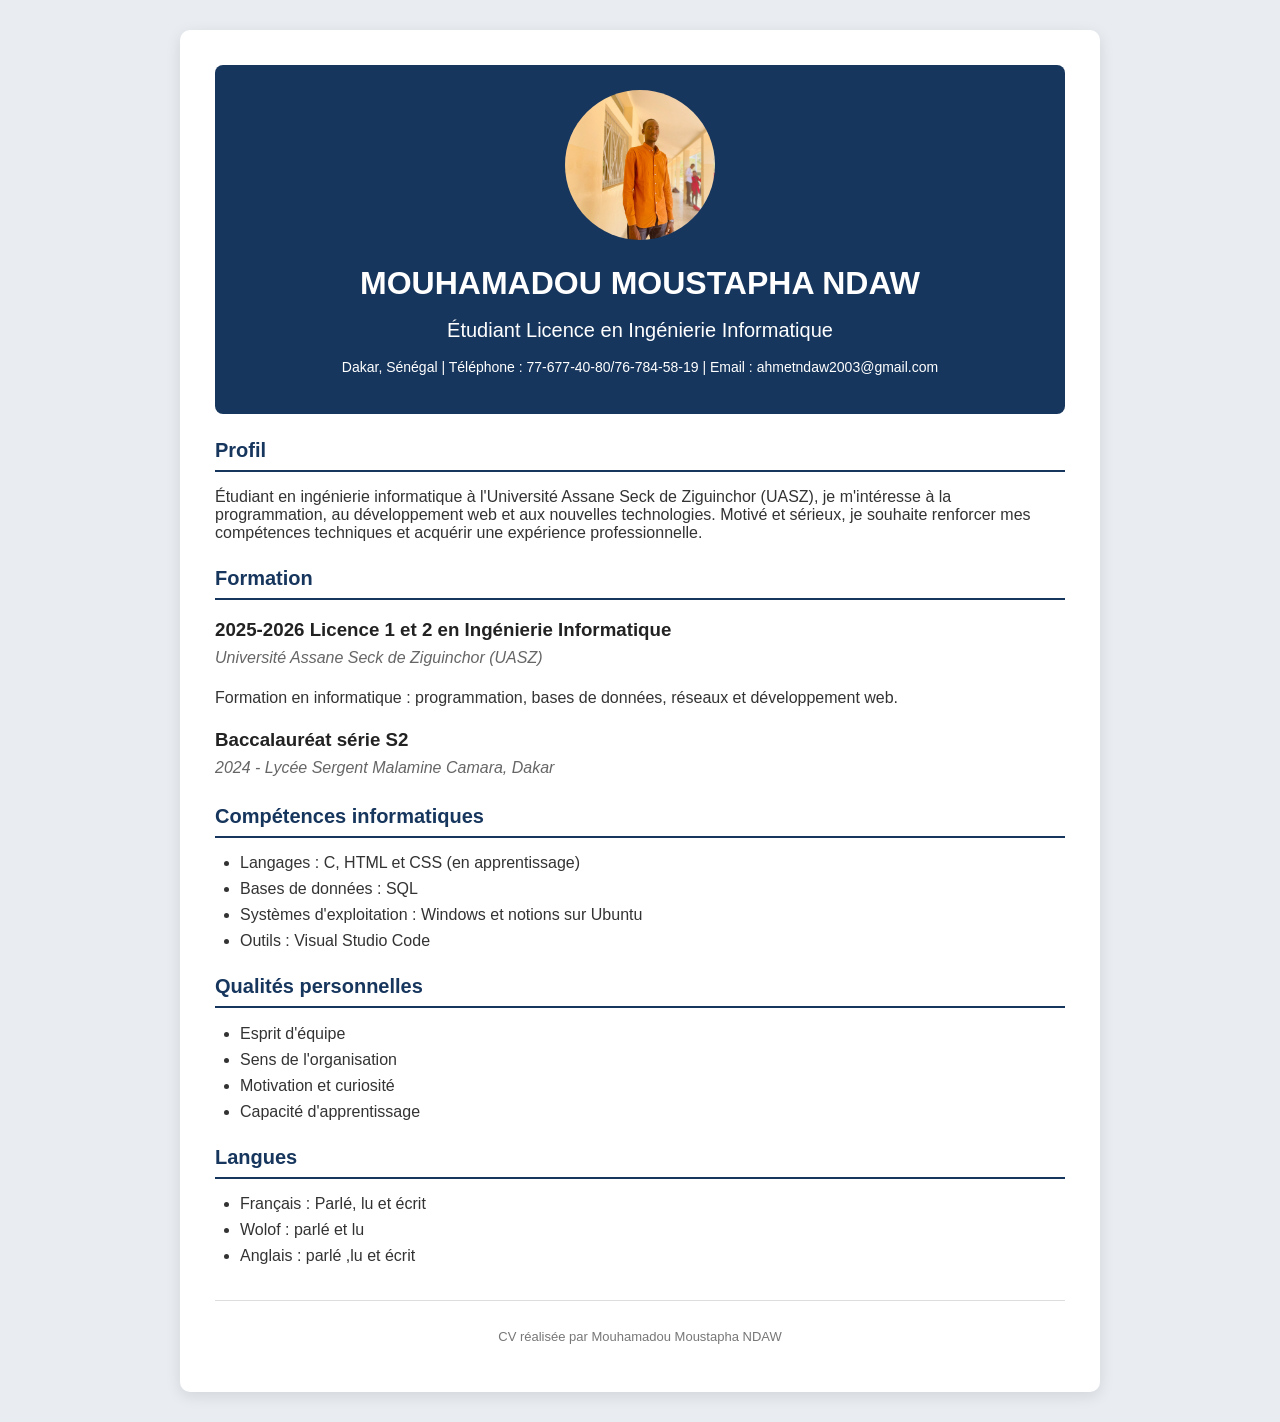
<file: index.html>
<!DOCTYPE html>
<html lang="fr">

<head>
    <meta charset="UTF-8">
    <meta name="viewport" content="width=device-width, initial-scale=1.0">
    <title>Mon CV</title>
    <link rel="stylesheet" href="style.css">
</head>

<body>

    <div class="cv-container">
        <header>
            <a href="photo.jpg" target="_blank"> <img src="photo.jpg" alt="Photo de profil" width="150"> </a>
            <h1>Mouhamadou Moustapha NDAW</h1>
            <h2>Étudiant Licence en Ingénierie Informatique</h2>

            <p>
                Dakar, Sénégal |
                Téléphone : 77-677-40-80/76-784-58-19 |
                Email : ahmetndaw2003@gmail.com 
            </p>
        </header>
        <section>
            <h2>Profil</h2>

            <p>
                Étudiant en ingénierie informatique à l'Université
                Assane Seck de Ziguinchor (UASZ), je m'intéresse
                à la programmation, au développement web et aux
                nouvelles technologies. Motivé et sérieux, je souhaite
                renforcer mes compétences techniques et acquérir
                une expérience professionnelle.
            </p>
        </section>
        <section>
            <h2>Formation</h2>

            <div class="item">
                <h3>2025-2026 Licence 1 et 2 en Ingénierie Informatique</h3>
                <p class="date">Université Assane Seck de Ziguinchor (UASZ)</p>
                <p>Formation en informatique : programmation,
                   bases de données, réseaux et développement web.</p>
            </div>

            <div class="item">
                <h3>Baccalauréat série S2</h3>
                <p class="date">2024 - Lycée Sergent Malamine Camara, Dakar</p>
            </div>
        </section>
        <section>
            <h2>Compétences informatiques</h2>

            <ul>
                <li>Langages : C, HTML et CSS (en apprentissage)</li>
                <li>Bases de données : SQL</li>
                <li>Systèmes d'exploitation : Windows et notions sur Ubuntu</li>
                <li>Outils : Visual Studio Code</li>
            </ul>
        </section>
        <section>
            <h2>Qualités personnelles</h2>

            <ul>
                <li>Esprit d'équipe</li>
                <li>Sens de l'organisation</li>
                <li>Motivation et curiosité</li>
                <li>Capacité d'apprentissage</li>
            </ul>
        </section>
        <section>
            <h2>Langues</h2>

            <ul>
                <li>Français : Parlé, lu et écrit</li>
                <li>Wolof : parlé et lu</li>
                <li>Anglais : parlé ,lu et écrit</li>
            </ul>
        </section>
        <footer>
            <p>CV réalisée par Mouhamadou Moustapha NDAW</p>
        </footer>

    </div>

</body>
</html>
</file>
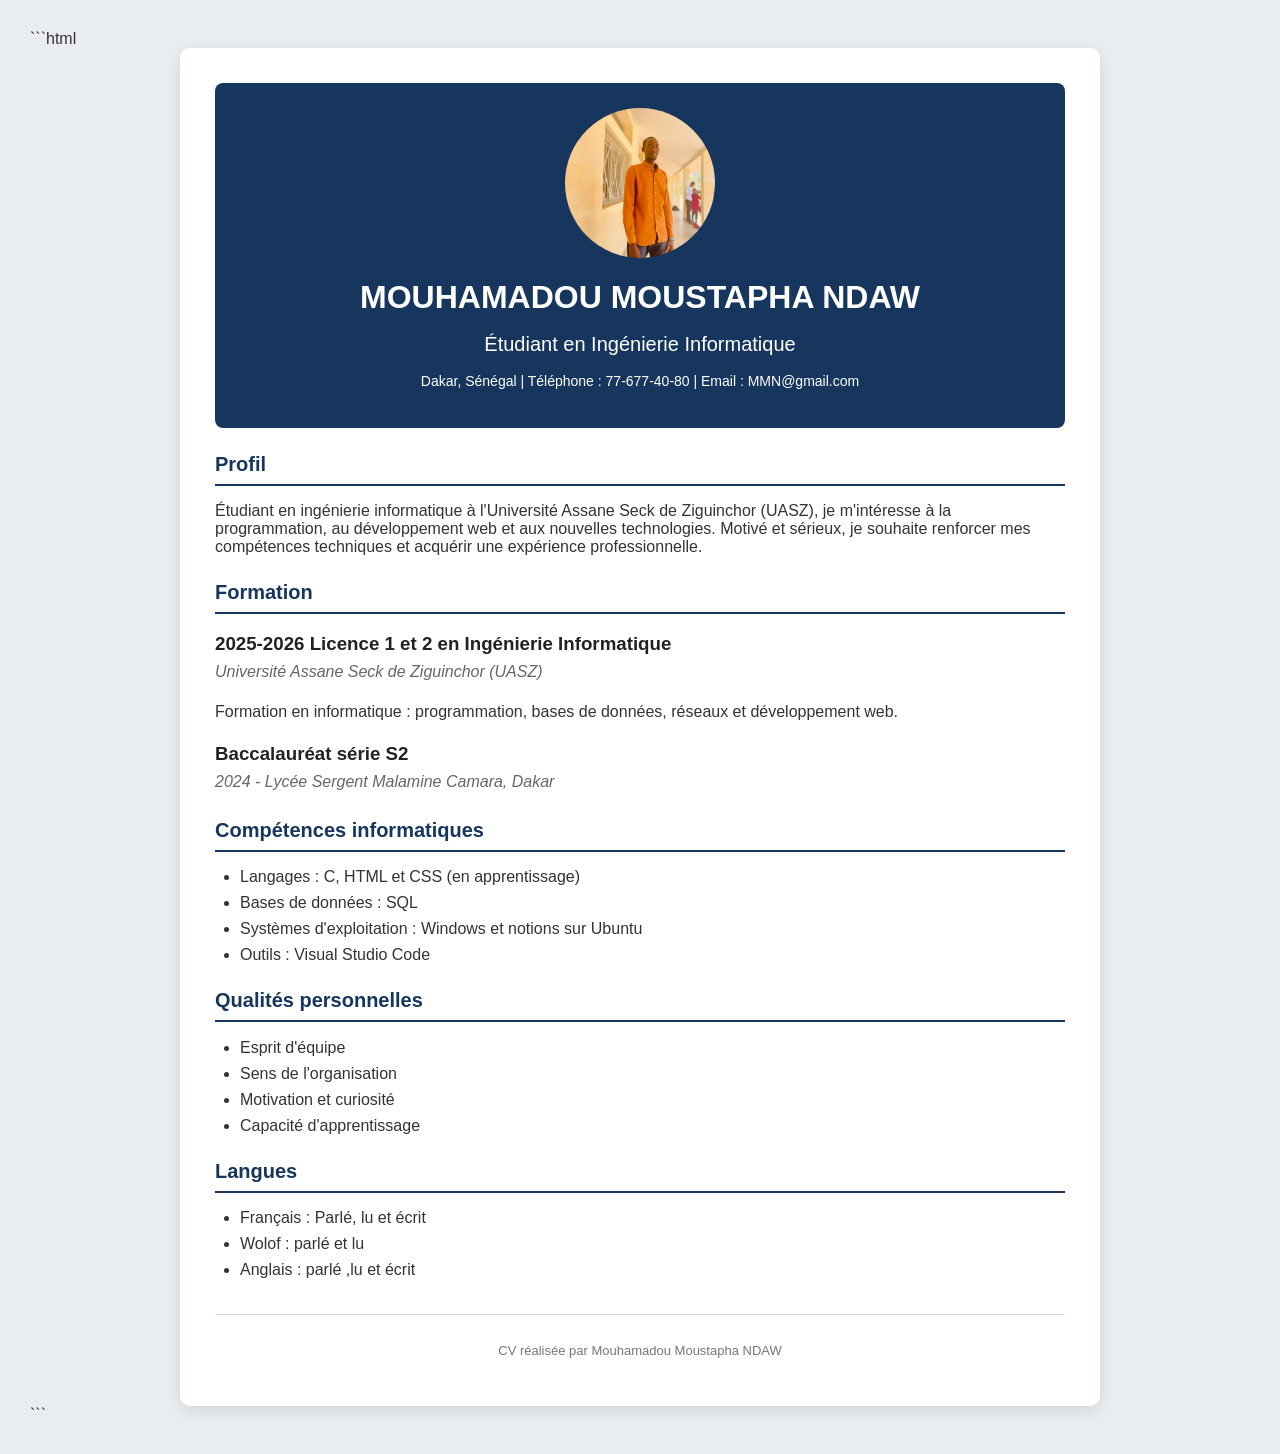
<file: MONCV.HTML>
```html
<!DOCTYPE html>
<html lang="fr">

<head>
    <meta charset="UTF-8">
    <meta name="viewport" content="width=device-width, initial-scale=1.0">
    <title>Mon CV</title>
    <link rel="stylesheet" href="style.css">
</head>

<body>

    <div class="cv-container">
        <header>
            <a href="photo.jpg" target="_blank"> <img src="photo.jpg" alt="Photo de profil" width="150"> </a>
            <h1>Mouhamadou Moustapha NDAW</h1>
            <h2>Étudiant en Ingénierie Informatique</h2>

            <p>
                Dakar, Sénégal |
                Téléphone : 77-677-40-80 |
                Email : MMN@gmail.com
            </p>
        </header>
        <section>
            <h2>Profil</h2>

            <p>
                Étudiant en ingénierie informatique à l'Université
                Assane Seck de Ziguinchor (UASZ), je m'intéresse
                à la programmation, au développement web et aux
                nouvelles technologies. Motivé et sérieux, je souhaite
                renforcer mes compétences techniques et acquérir
                une expérience professionnelle.
            </p>
        </section>
        <section>
            <h2>Formation</h2>

            <div class="item">
                <h3>2025-2026 Licence 1 et 2 en Ingénierie Informatique</h3>
                <p class="date">Université Assane Seck de Ziguinchor (UASZ)</p>
                <p>Formation en informatique : programmation,
                   bases de données, réseaux et développement web.</p>
            </div>

            <div class="item">
                <h3>Baccalauréat série S2</h3>
                <p class="date">2024 - Lycée Sergent Malamine Camara, Dakar</p>
            </div>
        </section>
        <section>
            <h2>Compétences informatiques</h2>

            <ul>
                <li>Langages : C, HTML et CSS (en apprentissage)</li>
                <li>Bases de données : SQL</li>
                <li>Systèmes d'exploitation : Windows et notions sur Ubuntu</li>
                <li>Outils : Visual Studio Code</li>
            </ul>
        </section>
        <section>
            <h2>Qualités personnelles</h2>

            <ul>
                <li>Esprit d'équipe</li>
                <li>Sens de l'organisation</li>
                <li>Motivation et curiosité</li>
                <li>Capacité d'apprentissage</li>
            </ul>
        </section>
        <section>
            <h2>Langues</h2>

            <ul>
                <li>Français : Parlé, lu et écrit</li>
                <li>Wolof : parlé et lu</li>
                <li>Anglais : parlé ,lu et écrit</li>
            </ul>
        </section>
        <footer>
            <p>CV réalisée par Mouhamadou Moustapha NDAW</p>
        </footer>

    </div>

</body>
</html>
```
</file>
<file: style.css>
body {
    font-family: Arial, sans-serif;
    background-color: #e9edf2;
    margin: 0;
    padding: 30px;
    color: #333;
}
.cv-container {
    max-width: 850px;
    margin: auto;
    background-color: white;
    padding: 35px;
    border-radius: 10px;
    box-shadow: 0 4px 15px rgba(0, 0, 0, 0.1);
}
header {
    text-align: center;
    background-color: #17365d;
    color: white;
    padding: 25px;
    border-radius: 8px;
}

header h1 {
    margin-bottom: 10px;
    text-transform: uppercase;
}

header h2 {
    font-size: 20px;
    font-weight: normal;
}

header p {
    font-size: 14px;
}
section {
    margin-top: 25px;
}

section h2 {
    color: #17365d;
    border-bottom: 2px solid #17365d;
    padding-bottom: 8px;
    font-size: 20px;
}
.item h3 {
    margin-bottom: 5px;
    color: #222;
}

.item p {
    margin-top: 5px;
    line-height: 1.5;
}
.date {
    color: #666;
    font-style: italic;
}
ul {
    padding-left: 25px;
}

li {
    margin-bottom: 8px;
}
footer {
    margin-top: 35px;
    padding-top: 15px;
    border-top: 1px solid #ddd;
    text-align: center;
    color: #777;
    font-size: 13px;
}
@media screen and (max-width: 600px) {
    body {
        padding: 10px;
    }

    .cv-container {
        padding: 15px;
    }

    header h1 {
        font-size: 23px;
    }
}
img {
    width: 150px;
    height: 150px;
    border-radius: 50%;
    object-fit: cover;
}
</file>
